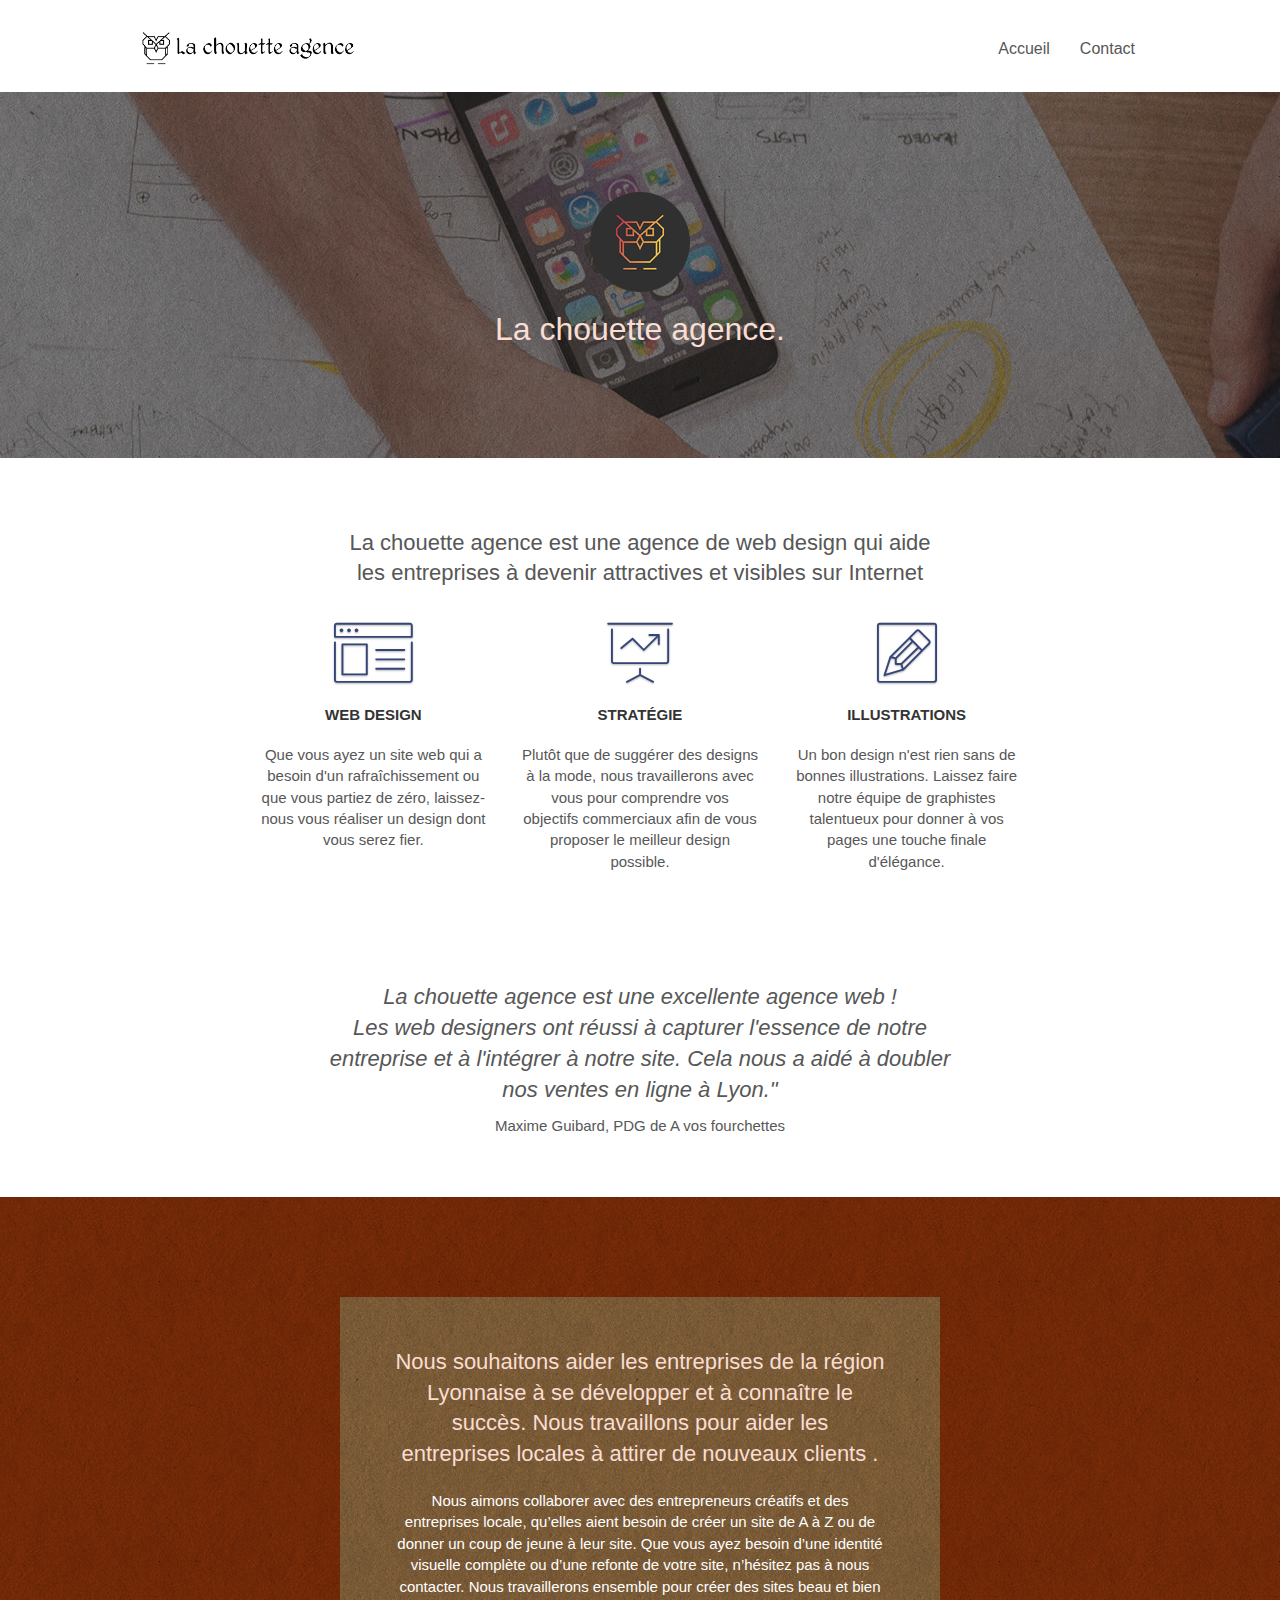
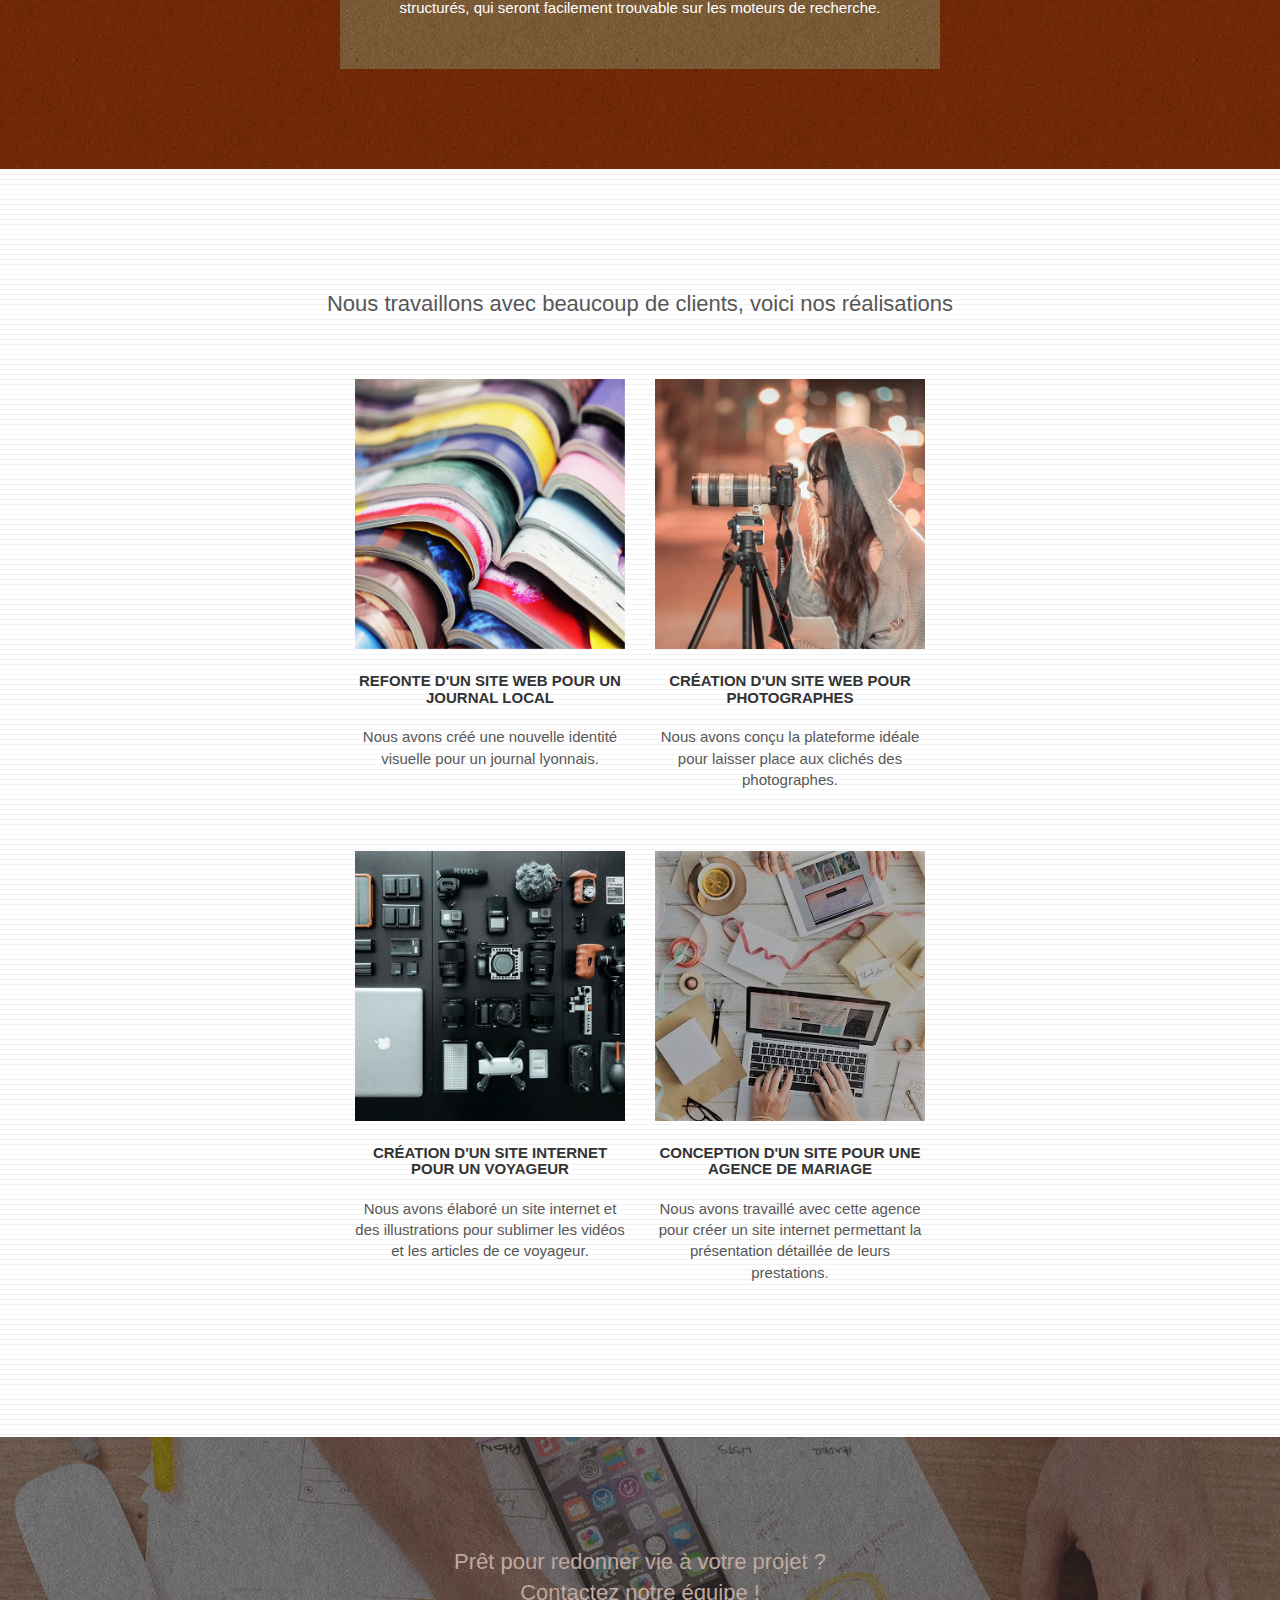
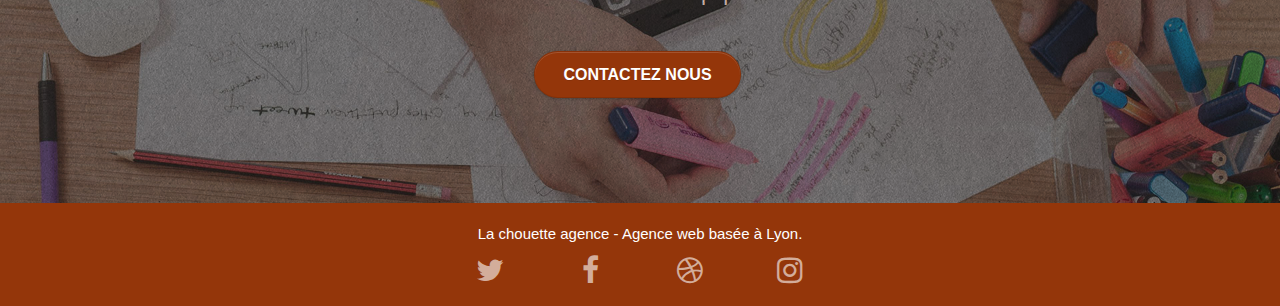
<file: index.html>
<!doctype html>
<html lang="fr">
<head>
    <meta charset="utf-8">
    <meta name="keywords" content="agence web design, site graphiste, web design lyon">
    <meta name="description" content="La chouette agence est une agence de web design qui aide les entreprises lyonnaises à devenir attractives et visible sur Internet.">
    <meta name="viewport" content="width=device-width, initial-scale=1.0, viewport-fit=cover">
    <link rel="shortcut icon" type="image/png" href="favicon.jpg">
    
	<link rel="stylesheet" type="text/css" href="./css/bootstrap.css">
	<link rel="stylesheet" type="text/css" href="style.css">
	<link rel="stylesheet" type="text/css" href="./css/font-awesome.css">
	<link rel="stylesheet" type="text/css" href="./css/et-line.css">
	
    
	<script src="./js/jquery-2.1.0.js"></script>
	<script src="./js/bootstrap.js"></script>
	<script src="./js/blocs.js"></script>
	<script src="./js/jquery.touchSwipe.js" defer></script>
	<script src="./js/gmaps.js"></script>

    <title>Entreprise de Web Design à Lyon - La chouette agence</title>

    
<!-- Analytics -->
 
<!-- Analytics END -->
    
</head>
<body>
<!-- Principal conteneur -->
<div class="page-container">
    
<!-- bloc-0 -->
<div class="bloc bgc-white l-bloc " id="bloc-0">
	<div class="container bloc-sm">

		<nav class="navbar row">
			<div class="navbar-header">
				<div class="navbar-brand"><img src="img/la-chouette-agence.png" alt="paris web design logo agence web meilleure agence" height="40" /></div>
				<button id="nav-toggle" type="button" class="ui-navbar-toggle navbar-toggle" data-toggle="collapse" data-target=".navbar-1">
					<span class="sr-only">Toggle navigation</span><span class="icon-bar"></span><span class="icon-bar"></span><span class="icon-bar"></span>
				</button>
			</div>
			<div class="collapse navbar-collapse navbar-1 special-dropdown-nav">
				<ul class="site-navigation nav navbar-nav">
					<li>
						<a href="index.html">Accueil</a>
					</li>
					<li>
						<a href="contact.html">Contact</a>
					</li>
				</ul>
			</div>
		</nav>
	</div>
</div>
<!-- bloc-0 END -->

<!-- bloc-1-presentation -->
<div class="bloc bgc-dark-slate-blue bg-banniere d-bloc bg-t-edge bloc-bg-texture texture-paper b-parallax" id="bloc-1-hero">
	<div class="container bloc-lg">
		<div class="row tight-width-whitespace">
			<div class="col-sm-12">
				<img src="img/logo.png" class="center-block image-resize-mode" width="100" alt="La chouette agence, agence web paris, création logo paris" />
				<h1 class="text-center hero-bloc-text tc-white ">
					La chouette agence.
				</h1>
			</div>
		</div>
	</div>
</div>
<!-- bloc-1-presentation END -->

<!-- bloc-2-services -->
<div class="bloc bgc-white l-bloc" id="bloc-2-services">
	<div class="container bloc-md">
		<div class="row">
			<div class="col-sm-12 text-center">
				<h2>La chouette agence est une agence de web design qui aide <br> les entreprises à devenir attractives et visibles sur Internet</h2>
			</div>
		</div>
		<div class="row voffset-lg med-width-whitespace">
			<div class="col-sm-4">
				<div class="text-center">
					<span class="et-icon-browser sm-shadow icon-dark-slate-blue icons icon-lg"></span>
				</div>
				<h3 class="mg-md text-center">
					Web design
				</h3>
				<p class="text-center ">
					Que vous ayez un site web qui a besoin d'un rafraîchissement ou que vous partiez de zéro, laissez-nous vous réaliser un design dont vous serez fier.
				</p>
			</div>
			<div class="col-sm-4">
				<div class="text-center">
					<span class="et-icon-presentation sm-shadow icon-dark-slate-blue icons icon-lg"></span>
				</div>
				<h3 class="mg-md text-center">
					Stratégie
				</h3>
				<p class="text-center ">
					Plutôt que de suggérer des designs à la mode, nous travaillerons avec vous pour comprendre vos objectifs commerciaux afin de vous proposer le meilleur design possible.<br>
				</p>
			</div>
			<div class="col-sm-4">
				<div class="text-center">
					<span class="et-icon-edit sm-shadow icon-dark-slate-blue icons icon-lg"></span>
				</div>
				<h3 class="mg-md text-center">
					Illustrations
				</h3>
				<p class="text-center ">
					Un bon design n'est rien sans de bonnes illustrations. Laissez faire notre équipe de graphistes talentueux pour donner à vos pages une touche finale d'élégance.
				</p>
			</div>
		</div>
		<div class="row voffset-lg voffset">
			<div class="col-xs-12 col-md-8 col-md-offset-2 text-center">
				<h2><i>La chouette agence est une excellente agence  web ! <br>Les web designers ont réussi à capturer l'essence de notre entreprise et à  l'intégrer à notre site. Cela nous a aidé à doubler nos ventes en ligne à Lyon."</i></h2>
				<p>Maxime Guibard, PDG de A vos fourchettes</p>
			</div>
		</div>
	</div>
</div>
<!-- bloc-2-services END -->

<!-- bloc-3-what-i-do -->
<div class="bloc tc-white bgc-atomic-tangerine bg-presentation d-bloc bloc-bg-texture texture-paper b-parallax" id="bloc-3-what-i-do">
	<div class="container bloc-lg">
		<div class="row tight-width-whitespace black-background">
			<div class="col-sm-12">
				<h2 class="mg-md text-center tc-white">
					Nous souhaitons aider les entreprises de la région Lyonnaise à se développer et à connaître le succès. Nous travaillons pour aider les entreprises locales à attirer de nouveaux clients .<br>
				</h2>
				<p class="text-center white">
					Nous aimons collaborer avec des entrepreneurs créatifs et des entreprises locale, qu’elles aient besoin de créer un site de A à Z ou de donner un coup de jeune à leur site. Que vous ayez besoin d’une identité visuelle complète ou d’une refonte de votre site, n’hésitez pas à nous contacter. Nous travaillerons ensemble pour créer des sites beau et bien structurés, qui seront facilement trouvable sur les moteurs de recherche.
				</p>
			</div>
		</div>
	</div>
</div>
<!-- bloc-3-what-i-do END -->

<!-- bloc-4-portfolio -->
<div class="bloc bgc-white bg-lines-h2-bg bg-repeat l-bloc" id="bloc-4-portfolio">
	<div class="container bloc-lg">
		<div class="row">
			<div class="col-sm-12 text-center">
				<h2>Nous travaillons avec beaucoup de clients, voici nos réalisations</h2>
			</div>
		</div>
		<div class="row tight-width-whitespace portfolio-row">
			<div class="col-sm-6">
				<a href="#" data-lightbox="img/1_min.jpg" data-gallery-id="gallery-1" data-caption="Refonte d'un site web pour un journal local" data-frame="snapshot-lb"><img src="img/1_min.jpg" alt="paris web design logo agence web meilleure agence et refonte site web journal" class="img-responsive portfolio-thumb" /></a>
				<h3 class="mg-md text-center">
					Refonte d'un site web pour un journal local
				</h3>
				<p class="text-center">
					Nous avons créé une nouvelle identité visuelle pour un journal lyonnais.
				</p>
			</div>
			<div class="col-sm-6">
				<a href="#" data-lightbox="img/2_min.jpg" data-gallery-id="gallery-1" data-caption="Création d'un site web pour photographes" data-frame="snapshot-lb"><img src="img/2_min.jpg" class="img-responsive portfolio-thumb" alt="paris web design logo agence web meilleure agence, Création d'un site web pour photographes" /></a>
				<h3 class="mg-md text-center">
					Création d'un site web pour photographes
				</h3>
				<p class="text-center">
					Nous avons conçu la plateforme idéale pour laisser place aux clichés des photographes.
				</p>
			</div>
		</div>
		<div class="row tight-width-whitespace portfolio-row">
			<div class="col-sm-6">
				<a href="#" data-lightbox="img/3_min.jpg" data-gallery-id="gallery-1" data-caption="Création d'un site internet pour un voyageur" data-frame="snapshot-lb"><img src="img/3_min.jpg" class="img-responsive portfolio-thumb" alt="paris web design logo agence web meilleure agence, Création d'un site web pour voyageur"/></a>
				<h3 class="mg-md text-center">
					Création d'un site internet pour un voyageur
				</h3>
				<p class="text-center">
					Nous avons élaboré un site internet et des illustrations pour sublimer les vidéos et les articles de ce voyageur.
				</p>
			</div>
			<div class="col-sm-6">
				<a href="#" data-lightbox="img/4_min.jpg" data-gallery-id="gallery-1" data-caption="Conception d'un site pour une agence de mariage" data-frame="snapshot-lb"><img src="img/4_min.jpg" class="img-responsive portfolio-thumb" alt="paris web design logo agence web meilleure agence, Création d'un site web pour agence de mariage" /></a>
				<h3 class="mg-md text-center">
					Conception d'un site pour une agence de mariage
				</h3>
				<p class="text-center">
					Nous avons travaillé avec cette agence pour créer un site internet permettant la présentation détaillée de leurs prestations.
				</p>
			</div>
		</div>
	</div>
</div>
<!-- bloc-4-portfolio END -->

<!-- bloc-5-cta -->
<div class="bloc bgc-dark-slate-blue bg-banniere d-bloc bloc-bg-texture texture-paper" id="bloc-5-cta">
	<div class="container bloc-lg">
		<div class="row">
			<h2 class="mg-md text-center tc-white">
				Prêt pour redonner vie à votre projet ?<br>Contactez notre équipe !
			</h2>
			<div class="col-sm-12 text-center">
				<a href="contact.html" class="btn btn-atomic-tangerine btn-clean btn-rd btn-lg cta-hero">Contactez nous</a>
			</div>
		</div>
	</div>
</div>
<!-- bloc-5-cta END -->

<!-- Footer - bloc-8 -->
<div class="bloc bgc-atomic-tangerine d-bloc" id="bloc-8">
	<div class="container bloc-sm">
		<div class="row">
			<div class="col-sm-12">
				<p class="text-center white">
					La chouette agence - Agence web basée à Lyon.<br>
				</p>
				<div class="row row-no-gutters social">
					<div class="col-sm-3">
						<div class="text-center">
							<a class="social" href="twitter.com"><span class="fa fa-twitter icon-md"></span></a>
						</div>
					</div>
					<div class="col-sm-3">
						<div class="text-center">
							<a class="social" href="facebook.com"><span class="fa fa-facebook icon-md"></span></a>
						</div>
					</div>
					<div class="col-sm-3">
						<div class="text-center">
							<a class="social" href="dribbble.com"><span class="fa fa-dribbble icon-md"></span></a>
						</div>
					</div>
					<div class="col-sm-3">
						<div class="text-center">
							<a class="social" href="instagram.com"><span class="fa fa-instagram icon-md"></span></a>
						</div>
					</div>
				</div>
			</div>
		</div>
	</div>
</div>
<!-- Footer - bloc-8 END -->

</div>
<!-- Principal conteneur END -->
    

</body>
</html>
</file>
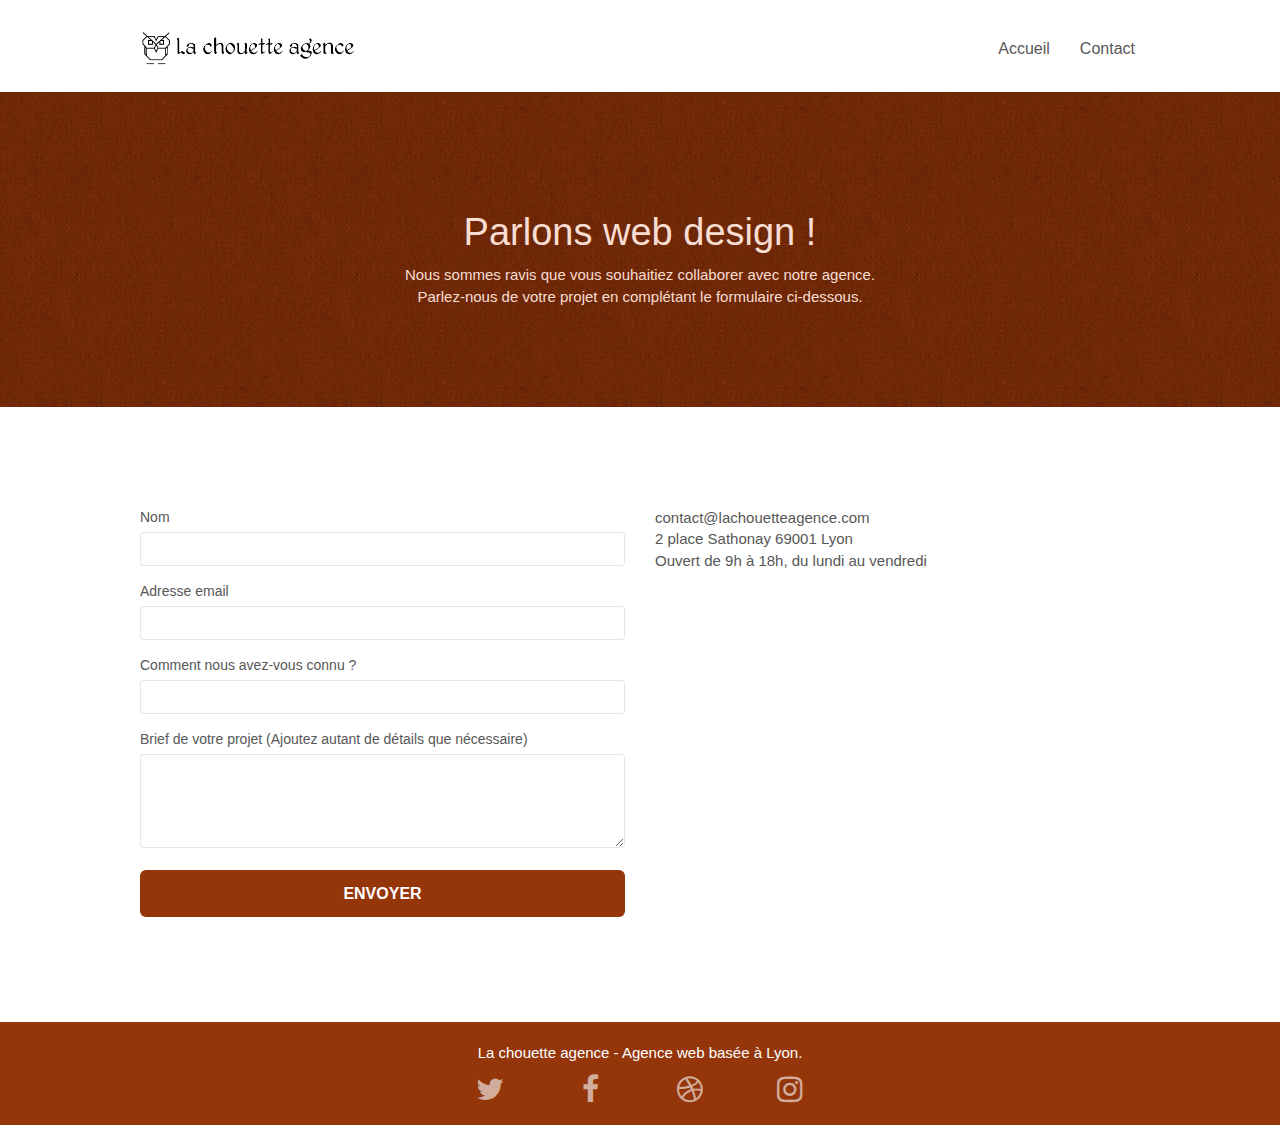
<file: contact.html>
<!doctype html>
<html lang="fr">
<head>
    <meta charset="utf-8">
    <meta name="keywords" content="agence web design, site graphiste, web design lyon">
    <meta name="description" content="La chouette agence est une agence de web design qui aide les entreprises lyonnaises à devenir attractives et visible sur Internet.">
    <meta name="viewport" content="width=device-width, initial-scale=1.0, viewport-fit=cover">
    <link rel="shortcut icon" type="image/png" href="favicon.jpg">
    
	<link rel="stylesheet" type="text/css" href="./css/bootstrap.css">
	<link rel="stylesheet" type="text/css" href="style.css">
	<link rel="stylesheet" type="text/css" href="./css/font-awesome.css">
	<link rel="stylesheet" type="text/css" href="./css/et-line.css">
	
    
	<script src="./js/jquery-2.1.0.js"></script>
	<script src="./js/bootstrap.js"></script>
	<script src="./js/blocs.js"></script>
	<script src="./js/jqBootstrapValidation.js"></script>
	<script src="./js/formHandler.js"></script>
    <title>Contact</title>

    
<!-- Analytics -->
 
<!-- Analytics END -->
    
</head>
<body>
<!-- Principal conteneur -->
<div class="page-container">
    
<!-- bloc-0 -->
<div class="bloc bgc-white l-bloc " id="bloc-0">
	<div class="container bloc-sm">

		<nav class="navbar row">
			<div class="navbar-header">
				<div class="navbar-brand"><img src="img/la-chouette-agence.png" alt="atlanta web design logo" height="40" /></div>
				<button id="nav-toggle" type="button" class="ui-navbar-toggle navbar-toggle" data-toggle="collapse" data-target=".navbar-1">
					<span class="sr-only">Toggle navigation</span><span class="icon-bar"></span><span class="icon-bar"></span><span class="icon-bar"></span>
				</button>
			</div>
			<div class="collapse navbar-collapse navbar-1 special-dropdown-nav">
				<ul class="site-navigation nav navbar-nav">
					<li>
						<a href="index.html">Accueil</a>
					</li>
					<li>
						<a href="contact.html">Contact</a>
					</li>
				</ul>
			</div>
		</nav>
	</div>
</div>
<!-- bloc-0 END -->

<!-- bloc-6 -->
<div class="bloc bg-dots-bg bg-repeat bgc-atomic-tangerine d-bloc bloc-bg-texture texture-paper" id="bloc-6">
	<div class="container bloc-lg">
		<div class="row">
			<div class="col-sm-12">
				<h1 class="text-center hero-bloc-text tc-white">
					Parlons web design !
				</h1>
				<p class="text-center mg-lg tc-white tight-width-whitespace">
					Nous sommes ravis que vous souhaitiez collaborer avec notre agence.<br>
					Parlez-nous de votre projet en complétant le formulaire ci-dessous.
				</p>
			</div>
		</div>
	</div>
</div>
<!-- bloc-6 END -->

<!-- bloc-7 -->
<div class="bloc bgc-white l-bloc" id="bloc-7">
	<div class="container bloc-lg">
		<div class="row">
			<div class="col-sm-6">
				<form id="form_1">
					<div class="form-group">
						<label>
							Nom
						</label>
						<input id="name" class="form-control" required />
					</div>
					<div class="form-group">
						<label>
							Adresse email
						</label>
						<input id="email" class="form-control" type="email" required />
					</div>
					<div class="form-group">
						<label>
							Comment nous avez-vous connu ?
						</label>
						<input class="form-control" type="email" required id="input_504" />
					</div>
					<div class="form-group">
						<label>
							Brief de votre projet (Ajoutez autant de détails que nécessaire)<br>
						</label><textarea id="message" class="form-control" rows="4" cols="50" required></textarea>
					</div> 
					<button class="bloc-button btn btn-lg btn-block cta-hero btn-atomic-tangerine" type="submit">
						Envoyer
					</button>
				</form>
			</div>
			<div class="col-sm-6">
				<p>
					contact@lachouetteagence.com<br>2 place Sathonay 69001 Lyon<br>Ouvert de 9h à 18h, du lundi au vendredi<br>
				</p>
			</div>
		</div>
	</div>
</div>
<!-- bloc-7 END -->

<!-- ScrollToTop Button -->
<a class="bloc-button btn btn-d scrollToTop" onclick="scrollToTarget('1')"><span class="fa fa-chevron-up"></span></a>
<!-- ScrollToTop Button END-->


<!-- Footer - bloc-8 -->
<div class="bloc bgc-atomic-tangerine d-bloc" id="bloc-8">
	<div class="container bloc-sm">
		<div class="row">
			<div class="col-sm-12">
				<p class="text-center white">
					La chouette agence - Agence web basée à Lyon.<br>
				</p>
				<div class="row row-no-gutters social">
					<div class="col-sm-3">
						<div class="text-center">
							<a class="social" href="index.html"><span class="fa fa-twitter icon-md"></span></a>
						</div>
					</div>
					<div class="col-sm-3">
						<div class="text-center">
							<a class="social" href="index.html"><span class="fa fa-facebook icon-md"></span></a>
						</div>
					</div>
					<div class="col-sm-3">
						<div class="text-center">
							<a class="social" href="index.html"><span class="fa fa-dribbble icon-md"></span></a>
						</div>
					</div>
					<div class="col-sm-3">
						<div class="text-center">
							<a class="social" href="index.html"><span class="fa fa-instagram icon-md"></span></a>
						</div>
					</div>
				</div>
			</div>
		</div>
	</div>
</div>
<!-- Footer - bloc-8 END -->

</div>
<!-- Principal conteneur END -->
    

</body>
</html>
</file>
<file: style.css>
body {
    margin: 0;
    padding: 0;
    background: #FFF;
    overflow-x: hidden;
    -webkit-font-smoothing: antialiased;
    -moz-osx-font-smoothing: grayscale;
}

a,
button {
    transition: all .3s ease-in-out;
    outline: none!important;
}

a:hover {
    text-decoration: none;
    cursor: pointer;
}

#page-loading-blocs-notifaction {
    position: fixed;
    top: 0;
    bottom: 0;
    width: 100%;
    z-index: 100000;
    background: #FFFFFF url("img/pageload-spinner.gif") no-repeat center center;
}

.bloc {
    width: 100%;
    clear: both;
    background: 50% 50% no-repeat;
    padding: 0 50px;
    -webkit-background-size: cover;
    -moz-background-size: cover;
    -o-background-size: cover;
    background-size: cover;
    position: relative;
}

.bloc .container {
    padding-left: 0;
    padding-right: 0;
}

.bloc-lg {
    padding: 100px 50px;
}

.bloc-md {
    padding: 50px;
}

.bloc-sm {
    padding: 20px 50px;
}

.bg-center,
.bg-l-edge,
.bg-r-edge,
.bg-t-edge,
.bg-b-edge,
.bg-tl-edge,
.bg-bl-edge,
.bg-tr-edge,
.bg-br-edge,
.bg-repeat {
    -webkit-background-size: auto!important;
    -moz-background-size: auto!important;
    -o-background-size: auto!important;
    background-size: auto!important;
}

.bg-repeat {
    background: repeat;
}

.bg-t-edge {
    background: top no-repeat;
}

.bloc-bg-texture::before {
    content: "";
    background-size: 2px 2px;
    position: absolute;
    top: 0;
    bottom: 0;
    left: 0;
    right: 0;
}

.texture-paper::before {
    background: url("img/texture-paper.png");
    background-size: 280px 280px;
}

.b-parallax {
    background-attachment: fixed;
}

.d-bloc {
    color: rgba(255, 255, 255, .7);
}

.d-bloc button:hover {
    color: rgba(255, 255, 255, .9);
}

.d-bloc .icon-round,
.d-bloc .icon-square,
.d-bloc .icon-rounded,
.d-bloc .icon-semi-rounded-a,
.d-bloc .icon-semi-rounded-b {
    border-color: rgba(255, 255, 255, .9);
}

.d-bloc .divider-h span {
    border-color: rgba(255, 255, 255, .2);
}

.d-bloc .a-btn,
.d-bloc .navbar a,
.d-bloc .navbar-brand,
.d-bloc a .icon-sm,
.d-bloc a .icon-md,
.d-bloc a .icon-lg,
.d-bloc a .icon-xl,
.d-bloc h1 a,
.d-bloc h2 a,
.d-bloc h3 a,
.d-bloc h4 a,
.d-bloc h5 a,
.d-bloc h6 a,
.d-bloc p a {
    color: rgba(255, 255, 255, .6);
}

.d-bloc .a-btn:hover,
.d-bloc .navbar a:hover,
.d-bloc .navbar-brand:hover,
.d-bloc a:hover .icon-sm,
.d-bloc a:hover .icon-md,
.d-bloc a:hover .icon-lg,
.d-bloc a:hover .icon-xl,
.d-bloc h1 a:hover,
.d-bloc h2 a:hover,
.d-bloc h3 a:hover,
.d-bloc h4 a:hover,
.d-bloc h5 a:hover,
.d-bloc h6 a:hover,
.d-bloc p a:hover {
    color: rgba(255, 255, 255, 1);
}

.d-bloc .navbar-toggle .icon-bar {
    background: rgba(255, 255, 255, 1);
}

.d-bloc .btn-wire,
.d-bloc .btn-wire:hover {
    color: rgba(255, 255, 255, 1);
    border-color: rgba(255, 255, 255, 1);
}

.d-bloc .panel {
    color: rgba(0, 0, 0, .5);
}

.d-bloc .panel button:hover {
    color: rgba(0, 0, 0, .7);
}

.d-bloc .panel icon {
    border-color: rgba(0, 0, 0, .7);
}

.d-bloc .panel .divider-h span {
    border-color: rgba(0, 0, 0, .1);
}

.d-bloc .panel .a-btn {
    color: rgba(0, 0, 0, .6);
}

.d-bloc .panel .a-btn:hover {
    color: rgba(0, 0, 0, 1);
}

.d-bloc .panel .btn-wire,
.d-bloc .panel .btn-wire:hover {
    color: rgba(0, 0, 0, .7);
    border-color: rgba(0, 0, 0, .3);
}

.d-bloc .panel,
.l-bloc {
    color: rgba(0, 0, 0, .5);
}

.d-bloc .panel button:hover,
.l-bloc button:hover {
    color: rgba(0, 0, 0, .7);
}

.l-bloc .icon-round,
.l-bloc .icon-square,
.l-bloc .icon-rounded,
.l-bloc .icon-semi-rounded-a,
.l-bloc .icon-semi-rounded-b {
    border-color: rgba(0, 0, 0, .7);
}

.d-bloc .panel .divider-h span,
.l-bloc .divider-h span {
    border-color: rgba(0, 0, 0, .1);
}

.d-bloc .panel .a-btn,
.l-bloc .a-btn,
.l-bloc .navbar a,
.l-bloc .navbar-brand,
.l-bloc a .icon-sm,
.l-bloc a .icon-md,
.l-bloc a .icon-lg,
.l-bloc a .icon-xl,
.l-bloc h1 a,
.l-bloc h2 a,
.l-bloc h3 a,
.l-bloc h4 a,
.l-bloc h5 a,
.l-bloc h6 a,
.l-bloc p a {
    color: rgba(0, 0, 0, .6);
}

.d-bloc .panel .a-btn:hover,
.l-bloc .a-btn:hover,
.l-bloc .navbar a:hover,
.l-bloc .navbar-brand:hover,
.l-bloc a:hover .icon-sm,
.l-bloc a:hover .icon-md,
.l-bloc a:hover .icon-lg,
.l-bloc a:hover .icon-xl,
.l-bloc h1 a:hover,
.l-bloc h2 a:hover,
.l-bloc h3 a:hover,
.l-bloc h4 a:hover,
.l-bloc h5 a:hover,
.l-bloc h6 a:hover,
.l-bloc p a:hover {
    color: rgba(0, 0, 0, 1);
}

.l-bloc .navbar-toggle .icon-bar {
    color: rgba(0, 0, 0, .6);
}

.d-bloc .panel .btn-wire,
.d-bloc .panel .btn-wire:hover,
.l-bloc .btn-wire,
.l-bloc .btn-wire:hover {
    color: rgba(0, 0, 0, .7);
    border-color: rgba(0, 0, 0, .3);
}

.voffset {
    margin-top: 30px;
}

.voffset-lg {
    margin-top: 80px;
}

.row-no-gutters {
    margin-right: 0;
    margin-left: 0;
}

.row.row-no-gutters > [class^="col-"],
.row.row-no-gutters > [class*=" col-"] {
    padding-right: 0;
    padding-left: 0;
}

#bloc-1-hero h1 {
    font-size: 32px;
}

.navbar {
    margin-bottom: 0;
    z-index: 1;
}

.navbar-brand {
    height: auto;
    padding: 3px 15px;
    font-size: 25px;
    font-weight: normal;
    font-weight: 600;
    line-height: 44px;
}

.navbar-brand img {
    max-height: 200px;
    margin: 0 5px 0 0;
    display: inline;
}

.navbar-brand img[src$=svg] {
    min-width: 100px;
}

.nav-center .navbar-brand img {
    margin: 0;
}

.navbar .nav {
    padding-top: 2px;
    margin-right: -16px;
    float: right;
    z-index: 1;
}

.nav > li {
    float: left;
    margin-top: 4px;
    font-size: 16px;
}

.navbar-nav .open .dropdown-menu > li > a {
    text-align: inherit;
}

.nav > li a:hover,
.nav > li a:focus {
    background: transparent;
}

.navbar-toggle {
    margin: 10px 10px 0 0;
    border: 0px;
}

.navbar-toggle:hover {
    background: transparent!important;
}

.navbar-toggle .icon-bar {
    background-color: rgba(0, 0, 0, .5);
    width: 26px;
}

.nav-invert .navbar .nav {
    float: left;
}

.nav-invert .navbar-header,
.nav-invert .navbar-brand {
    float: right;
    position: relative;
    z-index: 2;
}

@media (min-width: 768px) {
    .site-navigation {
        position: absolute;
        top: 50%;
        right: 20px;
        transform: translate(0, -50%);
        -webkit-transform: translateY(-50%);
    }
    .nav > li .dropdown-menu a,
    .nav > li .dropdown-menu a:hover {
        color: #484848;
    }
    .nav-invert .site-navigation {
        left: 0;
        right: 0;
    }
    .nav-center {
        text-align: center;
    }
    .nav-center .navbar-header {
        width: 100%;
    }
    .nav-center .navbar-header,
    .nav-center .navbar-brand,
    .nav-center .nav > li {
        float: none;
        display: inline-block;
    }
    .nav-center .site-navigation {
        position: relative;
        width: 100%;
        right: 0;
        margin-right: 0px;
        margin-top: 20px;
    }
    .nav-center.mini-nav .navbar-toggle {
        float: none;
        margin: 10px auto 0;
    }
}

.nav > li > .dropdown a {
    background: none!important;
    display: block;
    padding: 14px 15px;
}

nav .caret {
    margin: 0 5px;
}

.dropdown-menu .dropdown-menu {
    top: -8px;
    left: 100%;
}

.dropdown-menu .dropmenu-flow-right {
    top: 100%;
    left: 0;
    margin-left: -1px;
    border-top-left-radius: 0;
    border-top-right-radius: 0;
}

.dropdown-menu .dropdown span {
    border: 4px solid black;
    border-top-color: transparent;
    border-right-color: transparent;
    border-bottom-color: transparent;
    margin: 6px -5px 0 0!important;
    float: right;
}

.mg-md {
    margin-top: 10px;
    margin-bottom: 20px;
}

.mg-lg {
    margin-top: 10px;
    margin-bottom: 40px;
}

.btn {
    margin: 0 5px 5px 0;
}

.btn.pull-right {
    margin: 0 0 5px 5px;
}

.btn-d,
.btn-d:hover,
.btn-d:focus {
    color: #FFF;
    background: rgba(0, 0, 0, .3);
}

button {
    outline: none!important;
}

.btn-rd {
    border-radius: 40px;
}

.btn-clean {
    border: 1px solid rgba(0, 0, 0, .08);
    border-bottom-color: rgba(0, 0, 0, .1);
    text-shadow: 0 1px 0 rgba(0, 0, 1, .1);
    box-shadow: 0 1px 3px rgba(0, 0, 1, .25), inset 0 1px 0 0 rgba(255, 255, 255, .15);
}

.icon-md {
    font-size: 30px!important;
}

.icon-lg {
    font-size: 60px!important;
}

.sm-shadow {
    text-shadow: 0 1px 2px rgba(0, 0, 0, .3);
}

.panel-sq,
.panel-sq .panel-heading,
.panel-sq .panel-footer {
    border-radius: 0;
}

.panel-rd {
    border-radius: 30px;
}

.panel-rd .panel-heading {
    border-radius: 29px 29px 0 0;
}

.panel-rd .panel-footer {
    border-radius: 0 0 29px 29px;
}

.form-control {
    border-color: rgba(0, 0, 0, .1);
    box-shadow: none;
}

.scrollToTop {
    width: 40px;
    height: 40px;
    position: fixed;
    bottom: 20px;
    right: 20px;
    opacity: 0;
    z-index: 500;
    transition: all .3s ease-in-out;
}

.scrollToTop span {
    margin-top: 6px;
}

.showScrollTop {
    font-size: 14px;
    opacity: 1;
}

a[data-lightbox] {
    position: relative;
    display: block;
    text-align: center;
}

a[data-lightbox]:hover::before {
    content: "+";
    font-family: "HelveticaNeue-Light", "Helvetica Neue Light", "Helvetica Neue", Helvetica, Arial;
    font-size: 32px;
    width: 50px;
    height: 50px;
    margin-left: -25px;
    border-radius: 50%;
    background: rgba(0, 0, 0, .6);
    color: #FFF;
    font-weight: 100;
    z-index: 1;
    position: absolute;
    top: 50%;
    transform: translateY(-50%);
    -webkit-transform: translateY(-50%);
}

a[data-lightbox]:hover img {
    opacity: 0.6;
    -webkit-animation-fill-mode: none;
    animation-fill-mode: none;
}

#lightbox-modal {
    display: flex;
    align-items: center;
}

#lightbox-modal .modal-dialog {
    width: 90%;
    max-width: 900px;
    margin: 0 auto 0;
}

#lightbox-modal .modal-dialog img {
    max-height: 90vh;
    margin: 0 auto;
}

.lightbox-caption {
    padding: 20px;
    color: #FFF;
    background: rgba(0, 0, 0, .5);
    position: absolute;
    left: 15px;
    right: 15px;
    bottom: 5px;
}

.close-lightbox {
    color: #FFF;
    font-size: 30px;
    position: absolute;
    top: 20px;
    right: 20px;
    z-index: 20;
    background: rgba(0, 0, 0, .5);
    border: none;
    line-height: 30px;
    padding: 0 9px 5px;
    opacity: 0.3;
}

.close-lightbox:hover,
.next-lightbox:hover,
.prev-lightbox:hover {
    opacity: 1.0;
    color: #FFF;
}

.next-lightbox,
.prev-lightbox {
    font-size: 20px;
    color: rgba(255, 255, 255, .9);
    background: rgba(0, 0, 0, .5);
    transition: all .2s ease-in-out;
    position: absolute;
    top: 45%;
    z-index: 1;
    opacity: 0.4;
}

.next-lightbox {
    padding: 6px 8px 1px 13px;
    right: 25px;
}

.prev-lightbox {
    padding: 6px 13px 1px 10px;
    left: 25px;
}

.snapshot-lb .modal-body {
    padding-bottom: 45px;
}

.snapshot-lb .lightbox-caption {
    padding: 0;
    color: rgba(0, 0, 0, .5);
    background: none;
}

h1,
h2,
h3,
h4,
h5,
h6,
p,
label,
.btn,
a {
    font-family: "helvetica";
    font-weight: 400;
    color: #575757!important;
}

.container {
    max-width: 1000px;
}

.hero-bloc-text {
    font-size: 38px;
}

.hero-bloc-text-sub {
    font-size: 36px;
}

.statement-bloc-text {
    line-height: 26px;
    font-style: italic;
    font-size: 20px;
    text-align: center;
    font-weight: lighter;
    max-width: 520px;
    margin: auto auto auto auto;
}

p {
    font-size: 15px;
}

.tight-width-whitespace {
    max-width: 600px;
    margin: auto auto auto auto;
}

.h1 {
    font-size: 20px;
    font-family: "Open Sans";
}

.cta-hero {
    margin-top: 22px;
    color: #FFFFFF!important;
    text-transform: uppercase;
    padding: 12px 28px 12px 28px;
    font-size: 16px;
    font-weight: 700;
}

.social {
    max-width: 400px;
    margin: auto auto auto auto;
}

h2 {
    font-size: 22px;
    line-height: 1.4em;
}

h3 {
    font-size: 15px;
    text-transform: uppercase;
    font-weight: 700;
    color: #333333!important;
}

.med-width-whitespace {
    max-width: 800px;
    margin: auto auto auto auto;
    box-shadow: 0px 0px 0px #000000;
}

h1 {
    color: #333333!important;
}

h4 {
    color: #333333!important;
}

.icons {
    margin-bottom: 14px;
    margin-top: 24px;
}

.white {
    color: #FFFFFF!important;
}

.portfolio-thumb {
    margin-bottom: 24px;
}

.portfolio-row {
    margin-bottom: 44px;
    margin-top: 50px;
}

.avatar {
    box-shadow: 0px 4px 9px rgba(0, 0, 0, 0.3);
}

.black-background {
    background-color: rgba(165, 147, 99, 0.7);
    padding: 40px 40px 40px 40px;
}

.bold-link {
    font-weight: 900;
    text-decoration: underline!important;
}

.bgc-white {
    background-color: #FFFFFF;
}

.bgc-dark-slate-blue {
    background-color: #364577;
}

.bgc-atomic-tangerine {
    background-color: #94360A;
}

.tc-white {
    color: #F9DDD2!important;
}

.btn-atomic-tangerine {
    background: #94360A;
    color: #FFFFFF!important;
}

.btn-atomic-tangerine:hover {
    background: #c27956!important;
    color: #FFFFFF!important;
}

.ltc-white {
    color: #FFFFFF!important;
}

.ltc-white:hover {
    color: #cccccc!important;
}

.ltc-atomic-tangerine {
    color: #94360A!important;
}

.ltc-atomic-tangerine:hover {
    color: #c27956!important;
}

.icon-dark-slate-blue {
    color: #364577!important;
    border-color: #364577!important;
}

.bg-dots-bg {
    background-image: url("img/dots-bg.png");
}

.bg-lines-h2-bg {
    background-image: url("img/lines-h2-bg.png");
}

.bg-banniere {
    background-image: url("img/la-chouette-agence-banniere_min.jpg");
}

.bg-presentation {
    background-image: url("img/image-de-presentation_min.jpg");
}

@media (max-width: 1024px) {
    .bloc {
        padding-left: 20px;
        padding-right: 20px;
    }
    .bloc.full-width-bloc,
    .bloc-tile-2.full-width-bloc .container,
    .bloc-tile-3.full-width-bloc .container,
    .bloc-tile-4.full-width-bloc .container {
        padding-left: 0;
        padding-right: 0;
    }
    .nav-center.navbar .nav {
        max-width: 100%
    }
    .container {
        width: 100%;
    }
    .b-parallax {
        background-attachment: scroll;
    }
    .page-container,
    #hero-bloc {
        overflow-x: hidden;
        position: relative;
    }
    .bloc-group,
    .bloc-group .bloc {
        display: block;
        width: 100%;
    }
    .bloc-fill-screen .fill-bloc-top-edge,
    .bloc-fill-screen .fill-bloc-bottom-edge {
        padding: 0 20px;
    }
}

@media (max-width: 767px) {
    .page-container {
        overflow-x: hidden;
        position: relative;
    }
    h1,
    h2,
    h3,
    h4,
    h5,
    h6,
    p,
    #disqus_thread {
        padding-left: 10px!important;
        padding-right: 10px!important;
    }
    .b-parallax {
        background-attachment: scroll;
    }
    .navbar .nav {
        padding-top: 0;
        border-top: 1px solid rgba(0, 0, 0, .2);
        float: none!important;
    }
    .navbar.row {
        margin-left: 0;
        margin-right: 0;
    }
    .site-navigation {
        position: inherit;
        transform: none;
        -webkit-transform: none;
        -ms-transform: none;
    }
    .nav > li {
        margin-top: 0;
        border-bottom: 1px solid rgba(0, 0, 0, .1);
        background: rgba(0, 0, 0, .05);
        text-align: left;
        padding-left: 15px;
        width: 100%;
    }
    .nav > li:hover {
        background: rgba(0, 0, 0, .08);
    }
    .dropdown .dropdown a .caret {
        float: none;
        margin: 5px 0 0 10px!important;
        border: 4px solid black;
        border-bottom-color: transparent;
        border-right-color: transparent;
        border-left-color: transparent;
    }
    #hero-bloc .navbar .nav {
        background: rgba(0, 0, 0, .8);
    }
    #hero-bloc .navbar .nav a {
        color: rgba(255, 255, 255, .6);
    }
    .hero {
        padding: 50px 0;
    }
    .hero-nav {
        left: -1px;
        right: -1px;
    }
    .navbar-collapse {
        padding: 0;
        overflow-x: hidden;
        -webkit-box-shadow: none;
        box-shadow: none;
    }
    .navbar-brand img {
        max-height: 40px;
        width: auto;
    }
    .nav-invert .navbar-header {
        float: none;
        width: 100%;
    }
    .nav-invert .navbar-toggle {
        float: left;
        margin-left: 10px;
    }
    .bloc {
        padding-left: 0;
        padding-right: 0;
    }
    .bloc-xxl,
    .bloc-xl,
    .bloc-lg {
        padding: 40px 0;
    }
    .bloc-sm,
    .bloc-md {
        padding-left: 0;
        padding-right: 0;
    }
    .bloc-tile-2 .container,
    .bloc-tile-3 .container,
    .bloc-tile-4 .container,
    .bloc-fill-screen .fill-bloc-top-edge,
    .bloc-fill-screen .fill-bloc-bottom-edge {
        padding-left: 0;
        padding-right: 0;
    }
    .a-block {
        padding: 0 10px;
    }
    .btn-dwn {
        display: none;
    }
    .voffset {
        margin-top: 5px;
    }
    .voffset-md {
        margin-top: 20px;
    }
    .voffset-lg {
        margin-top: 30px;
    }
    form {
        padding: 5px;
    }
    .close-lightbox {
        display: inline-block;
    }
    .blocsapp-device-iphone5 {
        background-size: 216px 425px;
        padding-top: 60px;
        width: 216px;
        height: 425px;
    }
    .blocsapp-device-iphone5 img {
        width: 180px;
        height: 320px;
    }
    .bloc-mob-center-text {
        text-align: center;
    }
}

@media (max-width: 400px) {
    .bloc {
        padding-left: 0;
        padding-right: 0;
    }
}
</file>
<file: css/et-line.css>
@font-face {
    font-family: et-line;
    src: url(../fonts/et-line.eot);
    src: url(../fonts/et-line.eot?#iefix) format('embedded-opentype'), url(../fonts/et-line.woff) format('woff'), url(../fonts/et-line.ttf) format('truetype'), url(../fonts/et-line.svg#et-line) format('svg');
    font-weight: 400;
    font-style: normal
}

.et-icon-adjustments,
.et-icon-alarmclock,
.et-icon-anchor,
.et-icon-aperture,
.et-icon-attachment,
.et-icon-bargraph,
.et-icon-basket,
.et-icon-beaker,
.et-icon-bike,
.et-icon-book-open,
.et-icon-briefcase,
.et-icon-browser,
.et-icon-calendar,
.et-icon-camera,
.et-icon-caution,
.et-icon-chat,
.et-icon-circle-compass,
.et-icon-clipboard,
.et-icon-clock,
.et-icon-cloud,
.et-icon-compass,
.et-icon-desktop,
.et-icon-dial,
.et-icon-document,
.et-icon-documents,
.et-icon-download,
.et-icon-dribbble,
.et-icon-edit,
.et-icon-envelope,
.et-icon-expand,
.et-icon-facebook,
.et-icon-flag,
.et-icon-focus,
.et-icon-gears,
.et-icon-genius,
.et-icon-gift,
.et-icon-global,
.et-icon-globe,
.et-icon-googleplus,
.et-icon-grid,
.et-icon-happy,
.et-icon-hazardous,
.et-icon-heart,
.et-icon-hotairballoon,
.et-icon-hourglass,
.et-icon-key,
.et-icon-laptop,
.et-icon-layers,
.et-icon-lifesaver,
.et-icon-lightbulb,
.et-icon-linegraph,
.et-icon-linkedin,
.et-icon-lock,
.et-icon-magnifying-glass,
.et-icon-map,
.et-icon-map-pin,
.et-icon-megaphone,
.et-icon-mic,
.et-icon-mobile,
.et-icon-newspaper,
.et-icon-notebook,
.et-icon-paintbrush,
.et-icon-paperclip,
.et-icon-pencil,
.et-icon-phone,
.et-icon-picture,
.et-icon-pictures,
.et-icon-piechart,
.et-icon-presentation,
.et-icon-pricetags,
.et-icon-printer,
.et-icon-profile-female,
.et-icon-profile-male,
.et-icon-puzzle,
.et-icon-quote,
.et-icon-recycle,
.et-icon-refresh,
.et-icon-ribbon,
.et-icon-rss,
.et-icon-sad,
.et-icon-scissors,
.et-icon-scope,
.et-icon-search,
.et-icon-shield,
.et-icon-speedometer,
.et-icon-strategy,
.et-icon-streetsign,
.et-icon-tablet,
.et-icon-target,
.et-icon-telescope,
.et-icon-toolbox,
.et-icon-tools,
.et-icon-tools-2,
.et-icon-trophy,
.et-icon-tumblr,
.et-icon-twitter,
.et-icon-upload,
.et-icon-video,
.et-icon-wallet,
.et-icon-wine {
    font-family: et-line;
    speak: none;
    font-style: normal;
    font-weight: 400;
    font-variant: normal;
    text-transform: none;
    line-height: 1;
    -webkit-font-smoothing: antialiased;
    -moz-osx-font-smoothing: grayscale;
    display: inline-block
}

.et-icon-mobile:before {
    content: "\e000"
}

.et-icon-laptop:before {
    content: "\e001"
}

.et-icon-desktop:before {
    content: "\e002"
}

.et-icon-tablet:before {
    content: "\e003"
}

.et-icon-phone:before {
    content: "\e004"
}

.et-icon-document:before {
    content: "\e005"
}

.et-icon-documents:before {
    content: "\e006"
}

.et-icon-search:before {
    content: "\e007"
}

.et-icon-clipboard:before {
    content: "\e008"
}

.et-icon-newspaper:before {
    content: "\e009"
}

.et-icon-notebook:before {
    content: "\e00a"
}

.et-icon-book-open:before {
    content: "\e00b"
}

.et-icon-browser:before {
    content: "\e00c"
}

.et-icon-calendar:before {
    content: "\e00d"
}

.et-icon-presentation:before {
    content: "\e00e"
}

.et-icon-picture:before {
    content: "\e00f"
}

.et-icon-pictures:before {
    content: "\e010"
}

.et-icon-video:before {
    content: "\e011"
}

.et-icon-camera:before {
    content: "\e012"
}

.et-icon-printer:before {
    content: "\e013"
}

.et-icon-toolbox:before {
    content: "\e014"
}

.et-icon-briefcase:before {
    content: "\e015"
}

.et-icon-wallet:before {
    content: "\e016"
}

.et-icon-gift:before {
    content: "\e017"
}

.et-icon-bargraph:before {
    content: "\e018"
}

.et-icon-grid:before {
    content: "\e019"
}

.et-icon-expand:before {
    content: "\e01a"
}

.et-icon-focus:before {
    content: "\e01b"
}

.et-icon-edit:before {
    content: "\e01c"
}

.et-icon-adjustments:before {
    content: "\e01d"
}

.et-icon-ribbon:before {
    content: "\e01e"
}

.et-icon-hourglass:before {
    content: "\e01f"
}

.et-icon-lock:before {
    content: "\e020"
}

.et-icon-megaphone:before {
    content: "\e021"
}

.et-icon-shield:before {
    content: "\e022"
}

.et-icon-trophy:before {
    content: "\e023"
}

.et-icon-flag:before {
    content: "\e024"
}

.et-icon-map:before {
    content: "\e025"
}

.et-icon-puzzle:before {
    content: "\e026"
}

.et-icon-basket:before {
    content: "\e027"
}

.et-icon-envelope:before {
    content: "\e028"
}

.et-icon-streetsign:before {
    content: "\e029"
}

.et-icon-telescope:before {
    content: "\e02a"
}

.et-icon-gears:before {
    content: "\e02b"
}

.et-icon-key:before {
    content: "\e02c"
}

.et-icon-paperclip:before {
    content: "\e02d"
}

.et-icon-attachment:before {
    content: "\e02e"
}

.et-icon-pricetags:before {
    content: "\e02f"
}

.et-icon-lightbulb:before {
    content: "\e030"
}

.et-icon-layers:before {
    content: "\e031"
}

.et-icon-pencil:before {
    content: "\e032"
}

.et-icon-tools:before {
    content: "\e033"
}

.et-icon-tools-2:before {
    content: "\e034"
}

.et-icon-scissors:before {
    content: "\e035"
}

.et-icon-paintbrush:before {
    content: "\e036"
}

.et-icon-magnifying-glass:before {
    content: "\e037"
}

.et-icon-circle-compass:before {
    content: "\e038"
}

.et-icon-linegraph:before {
    content: "\e039"
}

.et-icon-mic:before {
    content: "\e03a"
}

.et-icon-strategy:before {
    content: "\e03b"
}

.et-icon-beaker:before {
    content: "\e03c"
}

.et-icon-caution:before {
    content: "\e03d"
}

.et-icon-recycle:before {
    content: "\e03e"
}

.et-icon-anchor:before {
    content: "\e03f"
}

.et-icon-profile-male:before {
    content: "\e040"
}

.et-icon-profile-female:before {
    content: "\e041"
}

.et-icon-bike:before {
    content: "\e042"
}

.et-icon-wine:before {
    content: "\e043"
}

.et-icon-hotairballoon:before {
    content: "\e044"
}

.et-icon-globe:before {
    content: "\e045"
}

.et-icon-genius:before {
    content: "\e046"
}

.et-icon-map-pin:before {
    content: "\e047"
}

.et-icon-dial:before {
    content: "\e048"
}

.et-icon-chat:before {
    content: "\e049"
}

.et-icon-heart:before {
    content: "\e04a"
}

.et-icon-cloud:before {
    content: "\e04b"
}

.et-icon-upload:before {
    content: "\e04c"
}

.et-icon-download:before {
    content: "\e04d"
}

.et-icon-target:before {
    content: "\e04e"
}

.et-icon-hazardous:before {
    content: "\e04f"
}

.et-icon-piechart:before {
    content: "\e050"
}

.et-icon-speedometer:before {
    content: "\e051"
}

.et-icon-global:before {
    content: "\e052"
}

.et-icon-compass:before {
    content: "\e053"
}

.et-icon-lifesaver:before {
    content: "\e054"
}

.et-icon-clock:before {
    content: "\e055"
}

.et-icon-aperture:before {
    content: "\e056"
}

.et-icon-quote:before {
    content: "\e057"
}

.et-icon-scope:before {
    content: "\e058"
}

.et-icon-alarmclock:before {
    content: "\e059"
}

.et-icon-refresh:before {
    content: "\e05a"
}

.et-icon-happy:before {
    content: "\e05b"
}

.et-icon-sad:before {
    content: "\e05c"
}

.et-icon-facebook:before {
    content: "\e05d"
}

.et-icon-twitter:before {
    content: "\e05e"
}

.et-icon-googleplus:before {
    content: "\e05f"
}

.et-icon-rss:before {
    content: "\e060"
}

.et-icon-tumblr:before {
    content: "\e061"
}

.et-icon-linkedin:before {
    content: "\e062"
}

.et-icon-dribbble:before {
    content: "\e063"
}
</file>
